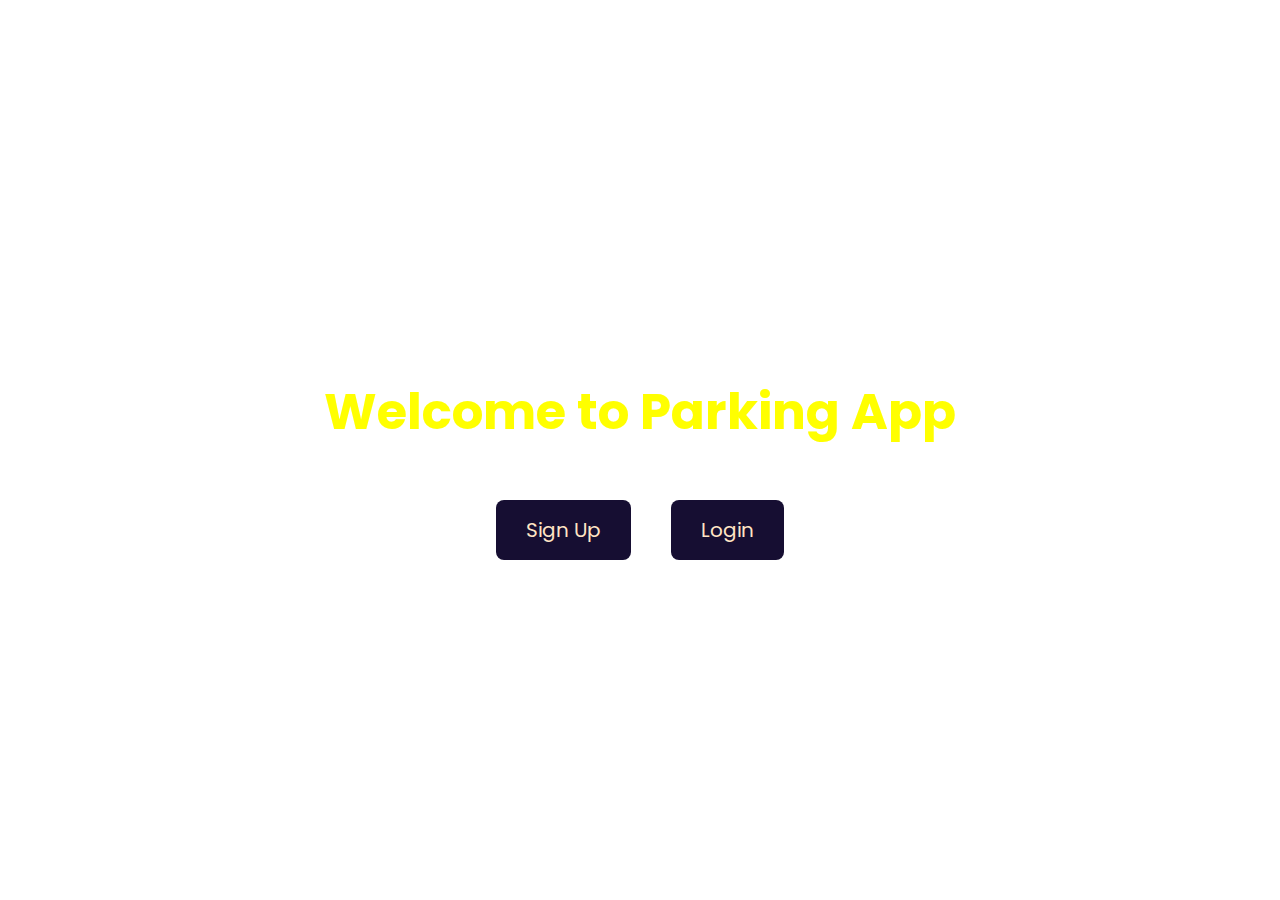
<file: index.html>
<!DOCTYPE html>
<html lang="en">
<head>
    <meta charset="UTF-8">
    <meta name="viewport" content="width=device-width, initial-scale=1.0">
    <title>Parking App</title>
    <link rel="stylesheet" href="loginandsign.css">

</head>
<body>
    
    <div class="container">
        <div class="background"></div> 
        <div class="options-container">
            <h1>Welcome to Parking App</h1>
            <div class="options">
                <a href="http://localhost/EXCALIBUR_HACKERZZ/customer_details.php" class="signup-btn"  action="">Sign Up</a>
                <a href="login.html" class="login-btn">Login</a>
            </div>
        </div>
    </div>

</body>
</html>
</file>
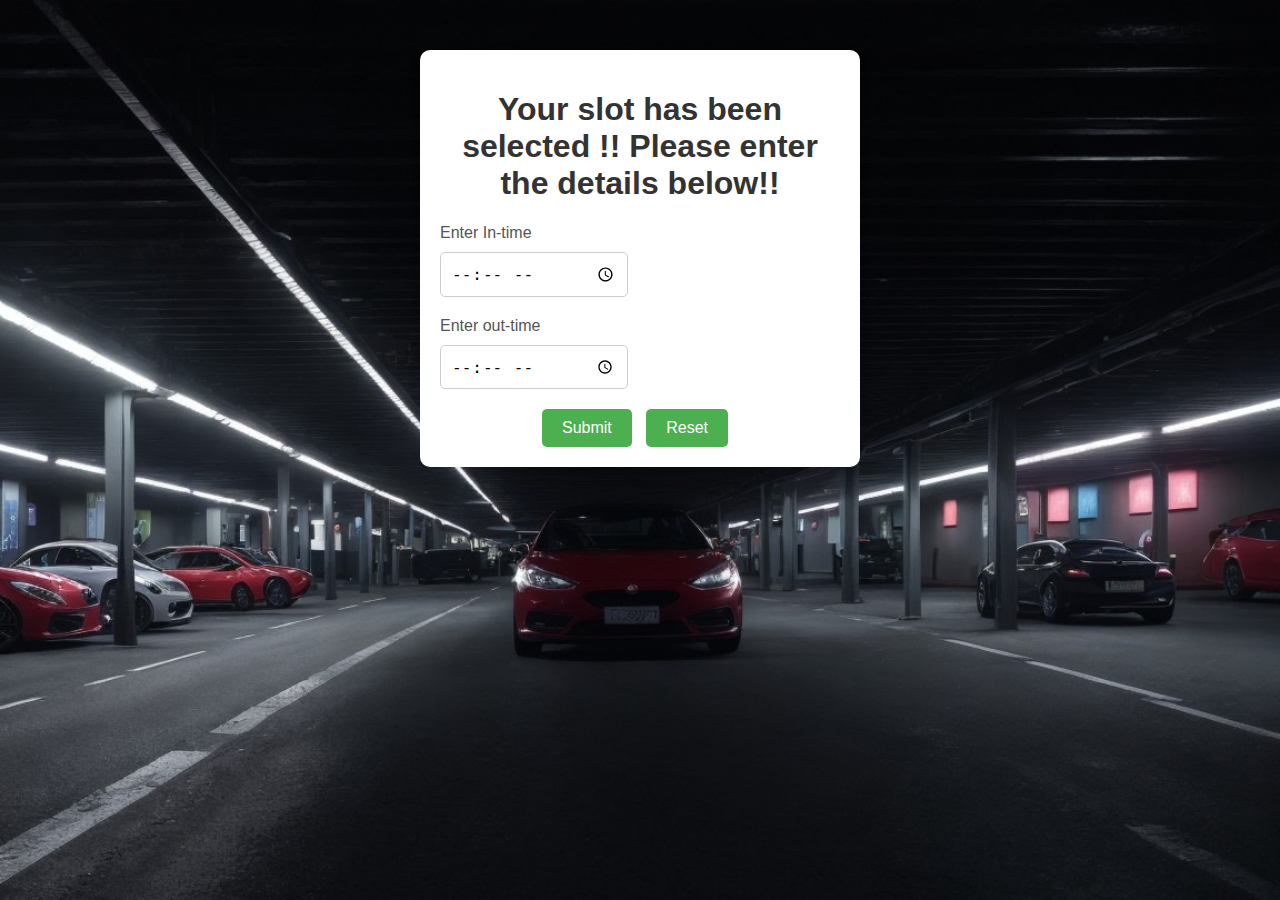
<file: booking[1].html>
<!DOCTYPE html>
<html lang="en">
<head>
    <meta charset="UTF-8">
    <meta name="viewport" content="width=device-width, initial-scale=1.0">
    <title>Document</title>
    <link rel="stylesheet" href="booking.css">
</head>
<body>
    <form>
        <h1>Your slot has been selected !! Please enter the details below!!</h1>
        <div id="my-div">
            <label for="in-time">Enter In-time</label>
            <input type="time" name="in-time" id="in-time">
            <br>
            <label for="out-time">Enter out-time</label>
            <input type="time" name="out-time" id="out-time">
            <br>
            <div id="btn-div">
                <button type="submit" class="btn" name="submit">Submit</button>
                <button type="reset" class="btn" name="reset">Reset</button>
            </div>
        </div>
    </form>
</body>
</html>
</file>
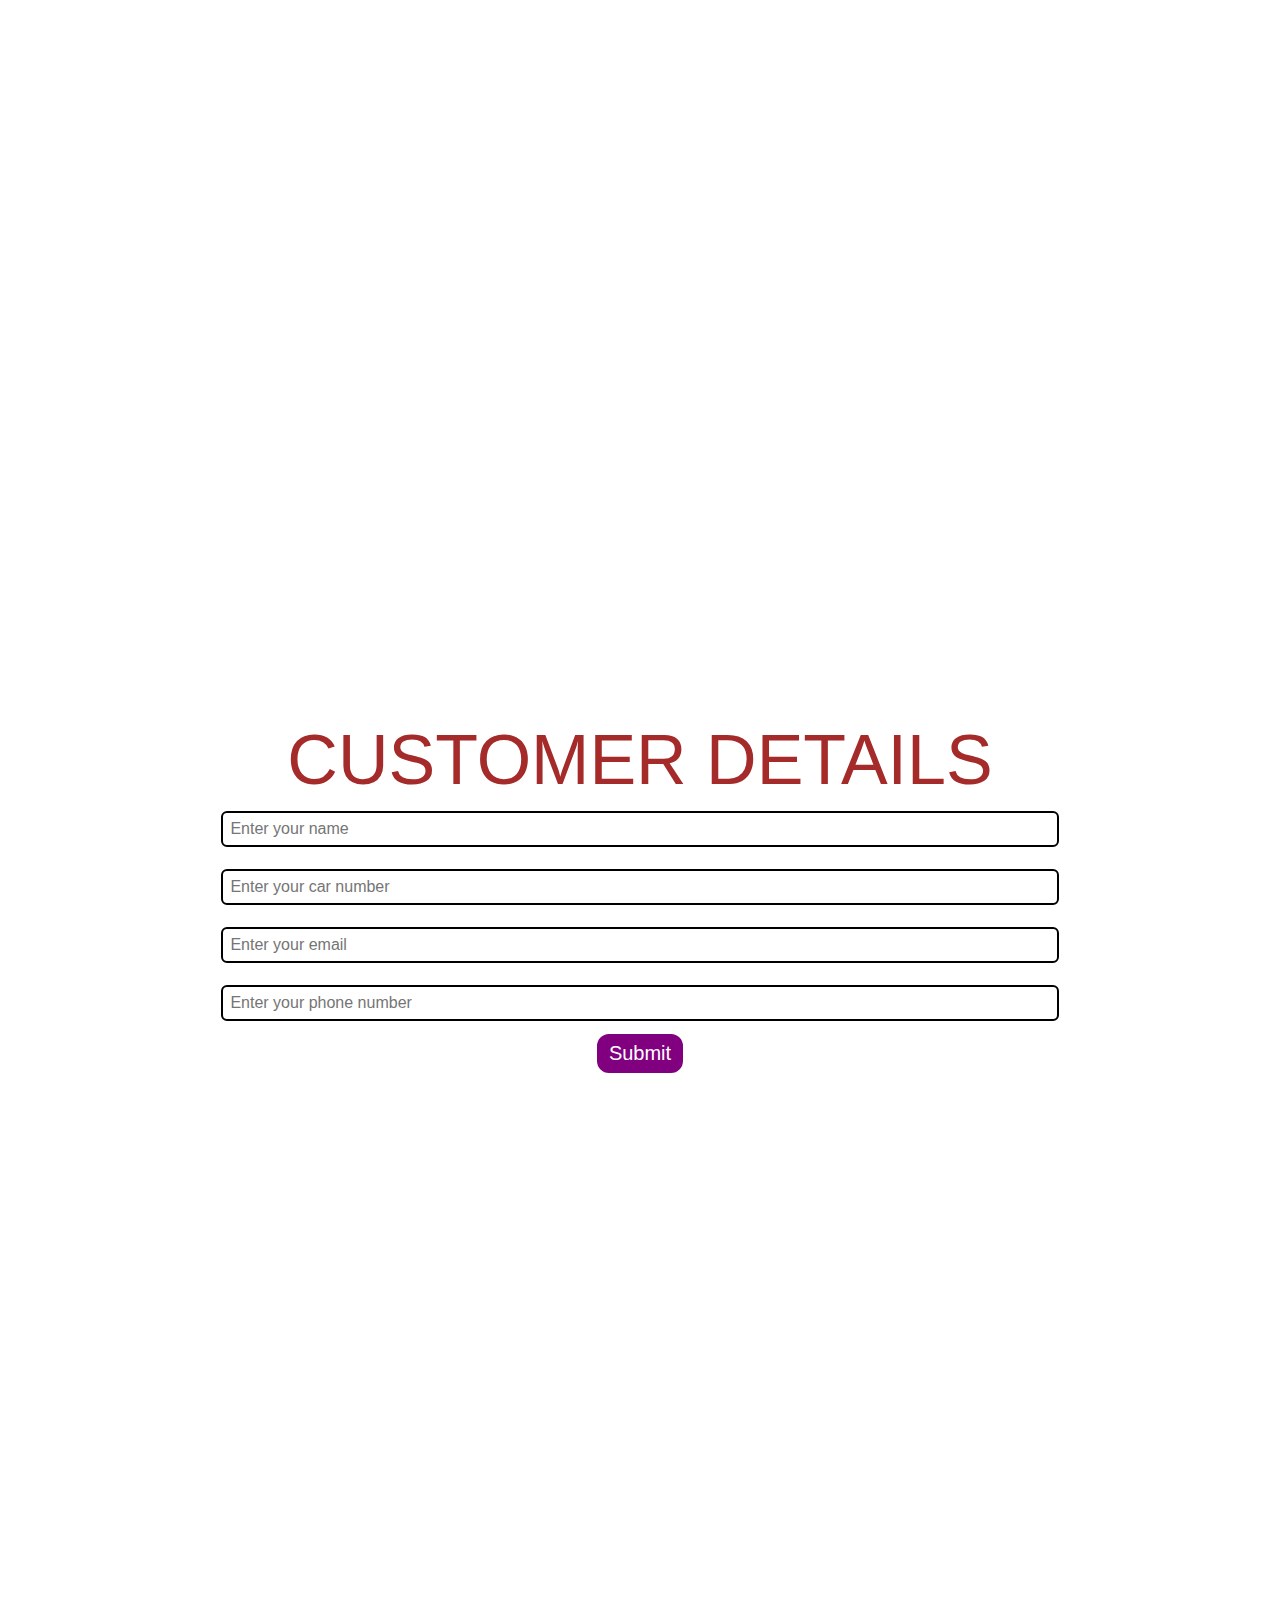
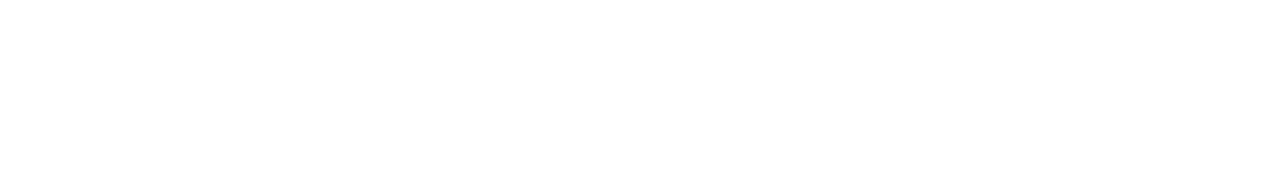
<file: customer_details.html>
<!DOCTYPE html>
<html lang="en">
<head>
    <meta charset="UTF-8">
    <meta name="viewport" content="width=device-width, initial-scale=1.0">
    <title>Details</title>
    <link rel="stylesheet" href="customer_details.css">
    
</head>
<body>
    
    <div class="contain">
    <div class="container">
        <p>CUSTOMER DETAILS</p>
        <form action="customer_details.php" method="POST">
            <input type="text" name="Name" id="Name" placeholder="Enter your name">
            <input type="text" name="Car_No" id="Car_No" placeholder="Enter your car number">
            <input type="text" name="Email" id="Email" placeholder="Enter your email">
            <input type="text" name="Phone_No" id="Phone_No" placeholder="Enter your phone number">
            <button type="submit" class="btn" name="submit">Submit</button>
    
        </form>
    </div>
    </div>
    
    
</body>
</html>
</file>
<file: loginandsign.css>
@import url('https://fonts.googleapis.com/css2?family=Poppins:wght@300;400;500&display=swap');

body, html {
    margin: 0;
    padding: 0;
    height: 100%;
    font-family: 'Poppins', sans-serif;
}

.container {
    position: relative;
    height: 100%;
    overflow: hidden;
}

.background {
    position: absolute;
    top: 0;
    left: 0;
    width: 100%;
    height: 100%;
    background-image: url('https://deepdreamgenerator.com/storage/fast_queue/temp_images/23e22e58b6947a9173f4f058a7a7e979b832cf16.jpg'); /* Replace with your parking app background */
    background-size: cover;
    background-position: center;
    filter: blur(2px);
    z-index: -1;
}

.options-container {
    display: flex;
    flex-direction: column;
    justify-content: center;
    align-items: center;
    height: 100%;
    z-index: 1;
}

h1 {
    color:yellow;
    font-size: 50px;
    margin-bottom: 50px;
    text-align: center;
}

.options {
    display: flex;
}

.signup-btn, .login-btn {
    display: inline-block;
    padding: 15px 30px;
    margin: 0 20px;
    background-color: #160e32;
    color:bisque;
    font-size: 20px;
    text-decoration: none;
    border-radius: 8px;
    transition: background-color 0.3s;
}

.signup-btn:hover, .login-btn:hover {
    background-color: #0056b3;
}
</file>
<file: booking.css>
/* booking.css */
body {
    font-family: Arial, sans-serif;
    background-color:#333;
    margin: 0;
    padding: 0;
    background-image: url("car.jpg");
    background-size: cover;
}

form {
    background-color: #fff;
    max-width: 400px;
    margin: 50px auto;
    padding: 20px;
    border-radius: 10px;
    box-shadow: 0 0 10px rgba(0, 0, 0, 0.1);
}

h1 {
    text-align: center;
    color: #333;
}

label {
    display: block;
    margin-bottom: 10px;
    color: #555;
}

input[type="time"] {
    width: calc(50% - 12px);
    padding: 10px;
    margin-bottom: 20px;
    border: 1px solid #ccc;
    border-radius: 5px;
    box-sizing: border-box;
    font-size: 16px;
}

#btn-div {
    text-align: center;
}

.btn {
    background-color: #4CAF50;
    color: white;
    padding: 10px 20px;
    border: none;
    border-radius: 5px;
    cursor: pointer;
    font-size: 16px;
    margin-right: 10px;
}

.btn:hover {
    background-color: #45a049;
}
</file>
<file: customer_details.css>
*{
    margin: 0px;
    padding: 0px;
    font-family: 'Roboto', sans-serif;
}
body{
    background-image: url('https://media.istockphoto.com/id/1125272734/photo/blurred-out-door-car-park-with-sunlignt.jpg?s=612x612&w=0&k=20&c=GcufK0Nx3ZKSTgQDVWcSc3PKX_3ayisepZjQY7V4tBI=');
}

h1{
    text-align: center;
    background-color: chocolate;
    color: darksalmon;
    line-height: 3rem;
    height: 3rem;
    margin-bottom: 2rem;
}
input, textarea{
    border: 2px solid black;
    border-radius: 6px;
    outline: none;
    font-size: 16px;
    width: 80%;
    margin: 11px 0px;
    padding: 7px;
}
form{
    display: flex;
    align-items: center;
    justify-content: center;
    flex-direction: column;
}
.btn{
    color: white;
    background: purple;
    padding: 8px 12px;
    font-size: 20px;
    border: 2px solid white;
    border-radius: 14px;
    cursor: pointer;
}
.bg{
    width: 100%;
    position: absolute;
    z-index: -1;
    opacity: 0.75;
}
.container{
    padding: 80px;
    background-color: NONE;
    color: rgb(0, 0, 0);
    width: 80%;
}
p{
    color: brown;
    text-align: center;
    font-size: 70px;
}
.contain{
    display: flex;
    justify-content: center;
    align-items: center;
    padding: 50% 0%;
}
</file>
